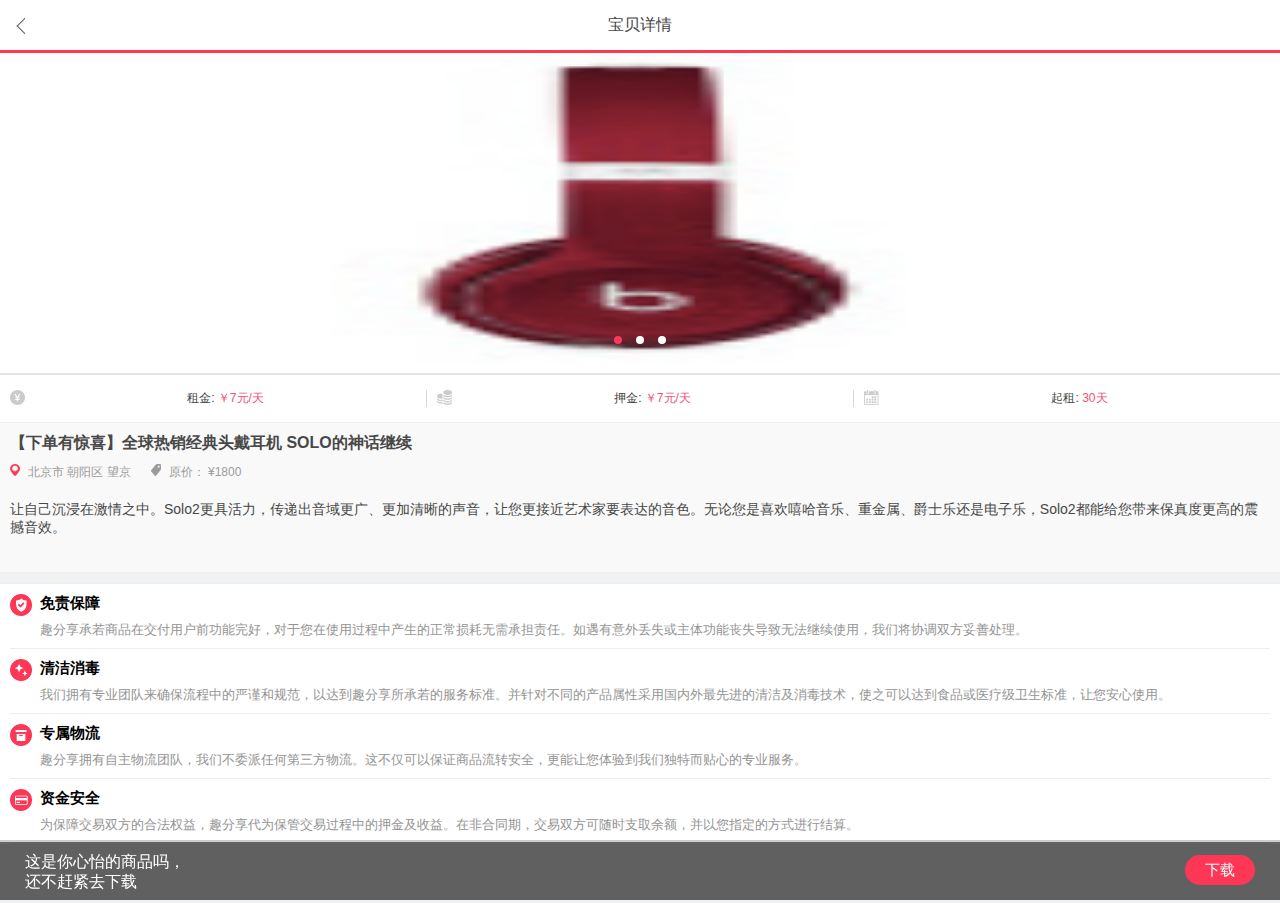
<file: index.html>
<!DOCTYPE html>
<html lang="en">
<head>
	<meta charset="UTF-8">
	<meta name="viewport" content="width=device-width, initial-scale=1.0, maximum-scale=1.0, user-scalable=0, minimal-ui">
	<title>详情</title>
	<link rel="stylesheet" href="css/base.css" />
	<link rel="stylesheet" href="css/beast.css" />
</head>
<body>
  <!-- 头部导航 开始 -->
  <header class="header">
    <a onclick="history.go(-1);" class="back-btn"></a>
    宝贝详情
  </header>
  <!-- 头部导航 结束 -->
  <!-- 顶部轮播 开始 -->
	<section class="swipe-wrapper">
		<div id="slider" class="swipe">
		  <div class="swipe-wrap header-swipe-wrapper">
		    <div><img src="img/temp1.jpg" alt=""></div>
		    <div><img src="img/temp2.jpg" alt=""></div>
        <div><img src="img/temp1.jpg" alt=""></div>
		  </div>
		</div>
		<nav>
		    <ul id="position">
		    </ul>
	  </nav>
	</section>
  <!-- 顶部轮播 结束 -->
  <div class="nav">
    <div><i class="zujin"></i>租金: <span>￥7元/天</span></div>
    <div><i class="yajin"></i>押金: <span>￥7元/天</span></div>
    <div><i class="qizu"></i>起租: <span>30天</span></div>
  </div>
  <div class="info">
    <p class="info-title">【下单有惊喜】全球热销经典头戴耳机 SOLO的神话继续</p>
    <div class="clearfix">
      <div class="position"><i></i>北京市  朝阳区 望京</div>
      <div class="price"><i></i>原价： ¥1800</div>
    </div>
    <p>让自己沉浸在激情之中。Solo2更具活力，传递出音域更广、更加清晰的声音，让您更接近艺术家要表达的音色。无论您是喜欢嘻哈音乐、重金属、爵士乐还是电子乐，Solo2都能给您带来保真度更高的震撼音效。</p>
  </div>
  <div class="intro">
    <ul>
      <li>
        <div class="list-left">
          <img src="img/icon_pdes_1.png" alt="">
        </div>
        <div class="list-right">
          <h3>免责保障</h3>
          <p>趣分享承若商品在交付用户前功能完好，对于您在使用过程中产生的正常损耗无需承担责任。如遇有意外丢失或主体功能丧失导致无法继续使用，我们将协调双方妥善处理。</p>
        </div>
      </li>
      <li>
        <div class="list-left">
          <img src="img/icon_pdes_2.png" alt="">
        </div>
        <div class="list-right">
          <h3>清洁消毒</h3>
          <p>我们拥有专业团队来确保流程中的严谨和规范，以达到趣分享所承若的服务标准。并针对不同的产品属性采用国内外最先进的清洁及消毒技术，使之可以达到食品或医疗级卫生标准，让您安心使用。</p>
        </div>
      </li>
      <li>
        <div class="list-left">
          <img src="img/icon_pdes_3.png" alt="">
        </div>
        <div class="list-right">
          <h3>专属物流</h3>
          <p>趣分享拥有自主物流团队，我们不委派任何第三方物流。这不仅可以保证商品流转安全，更能让您体验到我们独特而贴心的专业服务。</p>
        </div>
      </li>
      <li>
        <div class="list-left">
          <img src="img/icon_pdes_4.png" alt="">
        </div>
        <div class="list-right">
          <h3>资金安全</h3>
          <p>为保障交易双方的合法权益，趣分享代为保管交易过程中的押金及收益。在非合同期，交易双方可随时支取余额，并以您指定的方式进行结算。</p>
        </div>
      </li>
    </ul>
  </div>
  <!-- 底部fixed 开始 -->
  <div class="foot-fixed">
    <p>这是你心怡的商品吗，</p>
    <p>还不赶紧去下载</p>
    <a href="##" class="download-btn">下载</a>
  </div>
  <!-- 底部fixed 结束 -->
</body>
<script src="js/zepto.min.js"></script>
<script src="js/swipe.js"></script>
<script>
  $(function() {
  	var imgLength = $('.swipe-wrap').find('img').length;
  	for (var i = 0; i<imgLength;i++){
  		$('#position').append('<li></li>')
  	}
    //var navWidth = $('#position').css('width')
    $('#position').find('li').eq(0).addClass('on');
  	var slider =
  	  Swipe(document.getElementById('slider'), {
  	    auto: 3000,
  	    continuous: true,
  	    callback: function(pos) {
  	      var i = bullets.length;
  	      while (i--) {
  	        bullets[i].className = ' ';
  	      }
  	      bullets[pos].className = 'on';
  	    }
  	  });
  	var bullets = document.getElementById('position').getElementsByTagName('li');
  });
</script>
</html>
</file>
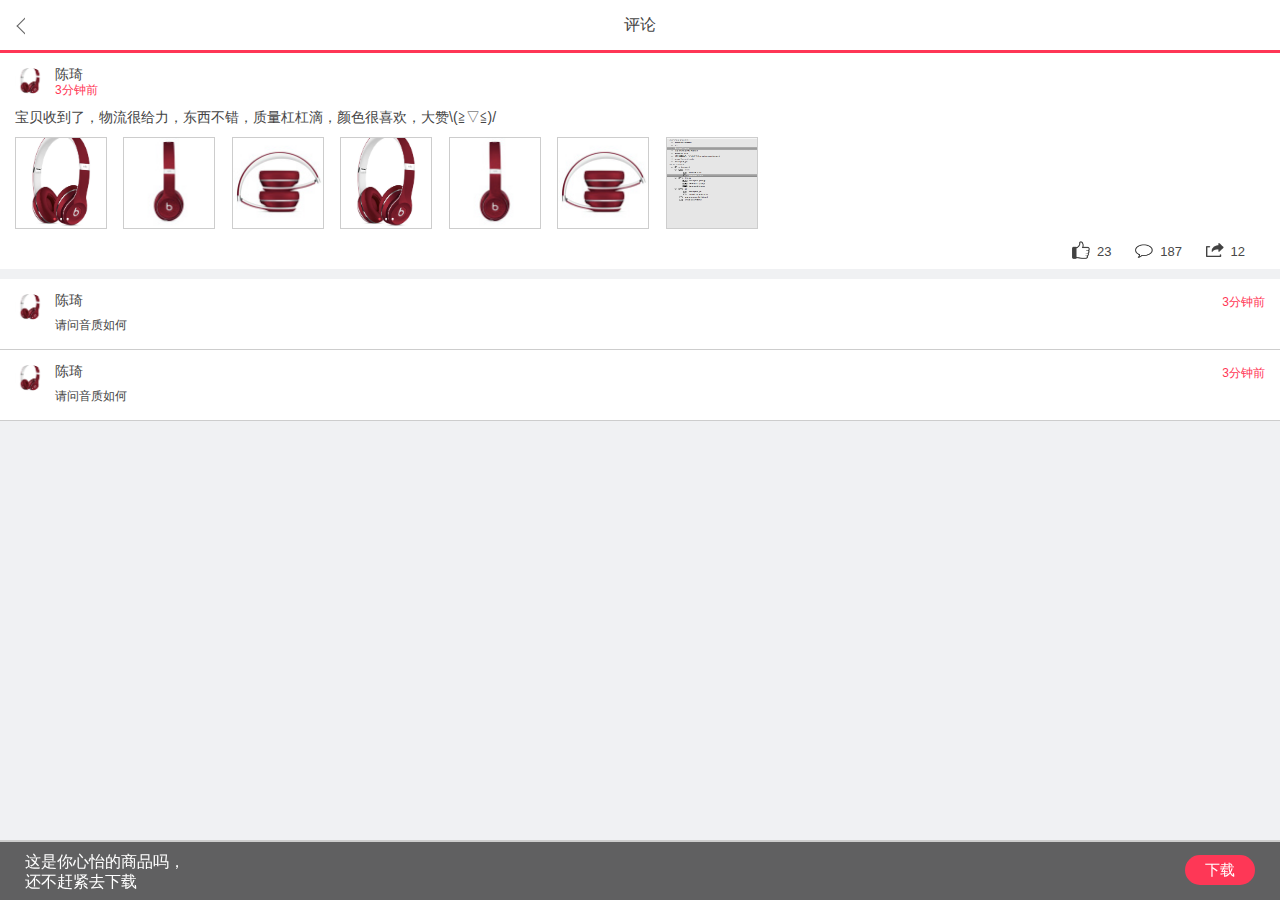
<file: comment - 副本.html>
<!DOCTYPE html>
<html lang="en">
<head>
  <meta charset="UTF-8">
  <meta name="viewport" content="width=device-width, initial-scale=1.0, maximum-scale=1.0, user-scalable=0, minimal-ui">
  <meta name = "format-detection" content = "telephone=no">
  <title>发现详情</title>
  <link rel="stylesheet" href="css/base.css" />
  <link rel="stylesheet" href="css/beast.css" />
  <link rel="stylesheet" href="css/test.css" />
  <link rel="stylesheet" href="css/swiper.min.css">
</head>
<body>
  <!-- 头部导航 开始 -->
  <header class="header">
    <a onclick="history.go(-1);" class="back-btn"></a>
    评论
  </header>
  <!-- 头部导航 结束 -->
  <!-- 评论列表 开始 -->
  <section class="comment-main">
    <ul class="comment-list">
      <!-- 带图评论 开始 -->
      <li class="comment-special-item">
        <div class="comment-summary-left">
          <img src="img/swipe.png" alt="">
        </div>
        <div class="comment-summary-info">
          <p>陈琦</p>
          <p class="comment-summary-time">3分钟前</p>
        </div>
        <div class="comment-summary-intro">宝贝收到了，物流很给力，东西不错，质量杠杠滴，颜色很喜欢，大赞\(≧▽≦)/</div>
        <ul class="comment-summary-imglist">
          <li><img src="img/swipe.png" alt=""></li>
          <li><img src="img/temp1.jpg" alt=""></li>
          <li><img src="img/temp2.jpg" alt=""></li>
          <li><img src="img/swipe.png" alt=""></li>
          <li><img src="img/temp1.jpg" alt=""></li>
          <li><img src="img/temp2.jpg" alt=""></li>
          <li><img src="img/test.png" alt=""></li>
        </ul>
        <div class="comment-summary-bottom">
          <span class="dianzan"><i></i>23</span>
          <span class="pinglun"><i></i>187</span>
          <span class="zhuanfa"><i></i>12</span>
        </div>
      </li>
      <!-- 带图评论 结束 -->
      <!-- 普通评论 开始 -->
      <li class="comment-normal-item">
        <div class="comment-summary-left">
          <img src="img/swipe.png" alt="">
        </div>
        <div class="comment-summary-info">
          <p>陈琦</p>
          <p>请问音质如何</p>
        </div>
        <div class="comment-summary-time">3分钟前</div>
      </li>
      <li class="comment-normal-item">
        <div class="comment-summary-left">
          <img src="img/swipe.png" alt="">
        </div>
        <div class="comment-summary-info">
          <p>陈琦</p>
          <p>请问音质如何</p>
        </div>
        <div class="comment-summary-time">3分钟前</div>
      </li>
      <!-- 普通评论 结束 -->
    </ul>
  </section>
  <!-- 评论列表 结束 -->
  <!-- 底部fixed 开始 -->
  <div class="foot-fixed">
    <p>这是你心怡的商品吗，</p>
    <p>还不赶紧去下载</p>
    <a href="##" class="download-btn">下载</a>
  </div>
  <!-- 底部fixed 结束 -->
  <!-- 弹层 -->
    <div class="coverWrapper">
      <div id="slider" class="swiper-container">
        <div class="swiper-wrapper">
          <div class="swiper-slide"><img src="img/swipe.png" alt=""></div>
          <div class="swiper-slide"><img src="img/temp1.jpg" alt=""></div>
          <div class="swiper-slide"><img src="img/temp2.jpg" alt=""></div>
          <div class="swiper-slide"><img src="img/swipe.png" alt=""></div>
          <div class="swiper-slide"><img src="img/temp1.jpg" alt=""></div>
          <div class="swiper-slide"><img src="img/temp2.jpg" alt=""></div>
          <div class="swiper-slide"><img src="img/test.png" alt=""></div>
        </div>
        <div class="swiper-pagination"></div>
      </div>
    </div>
</body>
<script src="js/zepto.min.js"></script>
<script src="js/swiper.min.js"></script>
<script>
  $(function() {
    var swiper = null;
    var Index = 0
    $('ul.comment-summary-imglist li').find('img').on('click', function(){
      $('.coverWrapper').addClass('show');
      Index = $(this).parent('li').index();
      var swiper = new Swiper('.swiper-container', {
        initialSlide: Index,
        pagination: '.swiper-pagination',
        paginationClickable: true
      });
    })

    var ScreenHeight = $(window).height()

    $('.swipe, .swipe-wrap').css('height', ScreenHeight/1.5+'px')

    $('.coverWrapper').on('click', function(){
      $(this).removeClass('show');
      $('#position').find('li').removeClass('on');
      swiper = null;
    })
  });
</script>
</html>
</file>
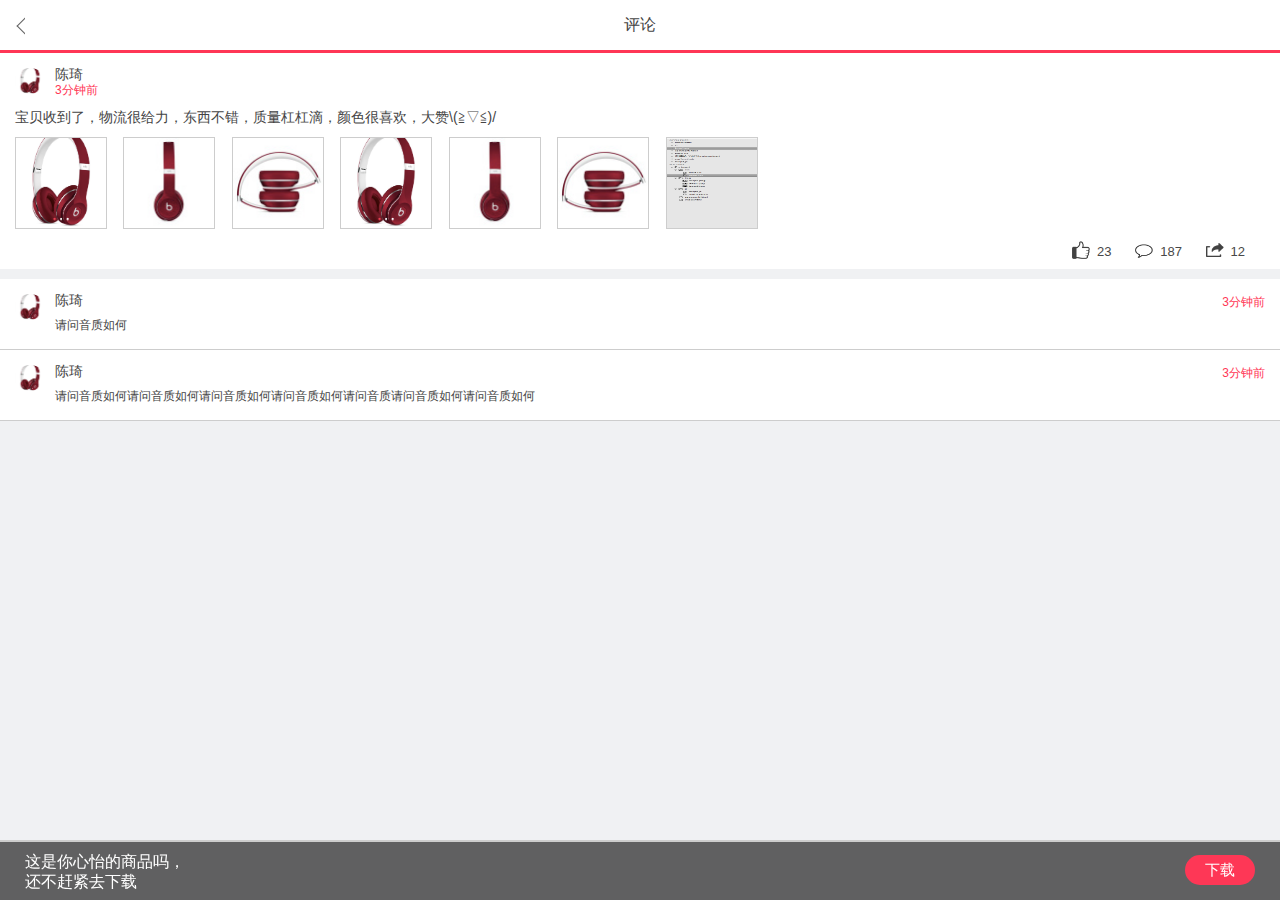
<file: comment.html>
<!DOCTYPE html>
<html lang="en">
<head>
  <meta charset="UTF-8">
  <meta name="viewport" content="width=device-width, initial-scale=1.0, maximum-scale=1.0, user-scalable=0, minimal-ui">
  <meta name = "format-detection" content = "telephone=no">
  <title>发现详情</title>
  <link rel="stylesheet" href="css/base.css" />
  <link rel="stylesheet" href="css/beast.css" />
</head>
<body>
  <!-- 头部导航 开始 -->
  <header class="header">
    <a onclick="history.go(-1);" class="back-btn"></a>
    评论
  </header>
  <!-- 头部导航 结束 -->
  <!-- 评论列表 开始 -->
  <section class="comment-main">
    <ul class="comment-list">
      <!-- 带图评论 开始 -->
      <li class="comment-special-item">
        <div class="comment-summary-left">
          <img src="img/swipe.png" alt="">
        </div>
        <div class="comment-summary-info">
          <p>陈琦</p>
          <p class="comment-summary-time">3分钟前</p>
        </div>
        <div class="comment-summary-intro">宝贝收到了，物流很给力，东西不错，质量杠杠滴，颜色很喜欢，大赞\(≧▽≦)/</div>
        <ul class="comment-summary-imglist">
          <li><img src="img/swipe.png" alt=""></li>
          <li><img src="img/temp1.jpg" alt=""></li>
          <li><img src="img/temp2.jpg" alt=""></li>
          <li><img src="img/swipe.png" alt=""></li>
          <li><img src="img/temp1.jpg" alt=""></li>
          <li><img src="img/temp2.jpg" alt=""></li>
          <li><img src="img/test.png" alt=""></li>
        </ul>
        <div class="comment-summary-bottom">
          <span class="dianzan"><i></i>23</span>
          <span class="pinglun"><i></i>187</span>
          <span class="zhuanfa"><i></i>12</span>
        </div>
      </li>
      <!-- 带图评论 结束 -->
      <!-- 普通评论 开始 -->
      <li class="comment-normal-item">
        <div class="comment-summary-left">
          <img src="img/swipe.png" alt="">
        </div>
        <div class="comment-summary-info">
          <p>陈琦</p>
          <p>请问音质如何</p>
        </div>
        <div class="comment-summary-time">3分钟前</div>
      </li>
      <li class="comment-normal-item">
        <div class="comment-summary-left">
          <img src="img/swipe.png" alt="">
        </div>
        <div class="comment-summary-info">
          <p>陈琦</p>
          <p>请问音质如何请问音质如何请问音质如何请问音质如何请问音质请问音质如何请问音质如何</p>
        </div>
        <div class="comment-summary-time">3分钟前</div>
      </li>
      <!-- 普通评论 结束 -->
    </ul>
  </section>
  <!-- 评论列表 结束 -->
  <!-- 底部fixed 开始 -->
  <div class="foot-fixed">
    <p>这是你心怡的商品吗，</p>
    <p>还不赶紧去下载</p>
    <a href="##" class="download-btn">下载</a>
  </div>
  <!-- 底部fixed 结束 -->
  <!-- 弹层 -->
  <section class="swipe-wrapper swipe-img-detail">
    <div class="coverWrapper">
      <div id="slider" class="swipe">
        <div class="swipe-wrap">
          <div><img src="img/swipe.png" alt=""></div>
          <div><img src="img/temp1.jpg" alt=""></div>
          <div><img src="img/temp2.jpg" alt=""></div>
          <div><img src="img/swipe.png" alt=""></div>
          <div><img src="img/temp1.jpg" alt=""></div>
          <div><img src="img/temp2.jpg" alt=""></div>
          <div><img src="img/test.png" alt=""></div>
        </div>
        <nav>
            <ul id="position">
            </ul>
        </nav>
      </div>
    </div>
  </section>
</body>
<script src="js/zepto.min.js"></script>
<script src="js/swipe.js"></script>
<script>
  $(function() {
    var imgLength = $('ul.comment-summary-imglist li').length;
    for (var i = 0; i<imgLength;i++){
      $('#position').append('<li></li>')
    }
    var slider = null;
    var Index = 0
    $('ul.comment-summary-imglist li').find('img').on('click', function(){
      $('.coverWrapper').addClass('show');
      Index = $(this).parent('li').index();
      $('#position').find('li').eq(Index).addClass('on');
      slider =
      Swipe(document.getElementById('slider'), {
        startSlide: Index,
        auto: false,
        continuous: true,
        callback: function(pos) {
          var i = bullets.length;
          while (i--) {
            bullets[i].className = ' ';
          }
          bullets[pos].className = 'on';
        }
      });
    var bullets = document.getElementById('position').getElementsByTagName('li');
    })

    var ScreenHeight = $(window).height()

    $('.swipe, .swipe-wrap').css('height', ScreenHeight/1.5+'px')

    $('.coverWrapper').on('click', function(){
      $(this).removeClass('show');
      $('#position').find('li').removeClass('on');
      slider.kill();
    })
  });
</script>
</html>
</file>
<file: css/base.css>
article,aside,details,figcaption,figure,footer,header,menu,hgroup,nav,section,a{display:block}
html,body,div,dl,dt,dd,ul,ol,li,h1,h2,h3,h4,h5,h6,pre,code,form,fieldset,legend,input,label,textarea,p,blockquote,th,td,hr,button,article,aside,details,figcaption,figure,footer,header,hgroup,menu,nav,section,span{margin:0;padding:0}
html{font-size:100%;overflow-y:scroll;-webkit-text-size-adjust:100%;-ms-text-size-adjust:100%}
a,img,button,input,textarea{-webkit-tap-highlight-color:rgba(255,255,255,0);}
fieldset,img{border:0}
table{border-collapse:collapse;border-spacing:0}
h1,h2,h3,h4,h5,h6,p,input,button,select{font-weight:normal}
address,caption,cite,code,dfn,em,th,var{font-style:normal;font-weight:normal}
body{color:#444;font:1em/1.3 Arial "微软雅黑";background-color:#fff}
ol,ul{list-style:none;}
a{text-decoration:none;color:#004b91}
input:focus{border:0;outline:medium}
.clearfix:after {clear:both;font-size:0;height:0;display:block;visibility:hidden;content:'';line-height:0}
.hide{display:none}
.op-lt{float:left}
.op-rt{float:right}
.op-hide{display:none}
.fl{float: left;}
.fr{float: right;}
.pr{position: relative;}
.f10{font-size: 0.625rem}
.f11{font-size: 0.6875rem}
.f12{font-size: 0.75rem}
.f14{font-size: 0.875rem}
.f16{font-size: 1rem}
.c_999{color: #999}
.c_444{color: #444}
.mt10{margin-top: 0.625rem}
.mt110{margin-top: 6.875rem}
.mt64{margin-top: 4rem}
.mr10{margin-right: 0.625rem}
.mt32{margin-top: 2rem;}
.m10{margin: 0.625rem;}
.p15{padding: 0.9375rem}
.tc{text-align: center;}
</file>
<file: css/beast.css>
body {
  background-color: #f0f1f3;
  font-family: "Helvetica Neue", Helvetica, STHeiTi, sans-serif;
  margin-bottom: 58px;
}
.header{
	font-size: 16px;
	height: 50px;
	line-height: 50px;
  display: flex;
	display: -webkit-flex;
	-webkit-flex-direction:row;
	flex-direction:row;
	-webkit-justify-content:center;
	justify-content:center;
  position: relative;
  border-bottom: 3px solid #ff3656;
  background-color: #fff;
}

/*swipe*/
.swipe {
  overflow: hidden;
  visibility: hidden;
  position: relative;
}
.swipe-wrap {
  overflow-y: scroll;
  overflow-x: hidden;
  position: relative;
}
.header-swipe-wrapper {
  height: 320px;
}
.swipe-wrap > div {
  float:left;
  width:100%;
  position: relative;
}
.swipe-wrap img{
	width: 100%;
  height: 320px;
}
.swipe-wrapper{
  position: relative;
}
.swipe-wrapper nav {
  position: absolute;
  width: 100%;
  left: 0;
  bottom: 25px;
}
.swipe-wrapper nav #position {
  text-align: center;
  list-style: none;
  margin: 0;
  padding: 0;
}
.swipe-wrapper nav #position li {
  display: inline-block;
  width: 8px;
  height: 8px;
  border-radius: 50%;
  -webkit-border-radius: 50%;
  background: #fff;
  /*box-shadow: inset 0 1px 3px black,0 0 1px 1px #202020;*/
  margin: 0 7px;
  cursor: pointer;
}
.swipe-wrapper nav #position li.on {
  background: #ff3758;
}

/*nav*/
.nav{
  display: flex;
  display: -webkit-flex;
  -webkit-flex-direction:row;
  flex-direction:row;
  border-top: 2px solid #e4e4e4;
  padding: 15px 0;
  background-color: #fff;
}
.nav div{
  flex: 1;
  -webkit-flex: 1;
  font-size: 12px;
  text-align: center;
  border-right: 1px solid #d9d9d9;
  position: relative;
  text-indent: 25px;
}
.nav div:last-child{
  border-right: 0px;
}
.nav div span{
  color: #ee527b;
}
.nav div i{
  position: absolute;
  left: 10px;
  display: block;
  width: 16px;
  height: 16px;
  background: #000;
}
.nav div i.zujin {
  background: url(../img/dollar.png) no-repeat;
  background-size: 15px 15px;
  -webkit-background-size: 15px 15px;
}
.nav div i.yajin {
  background: url(../img/coin.png) no-repeat;
  background-size: 15px 15px;
  -webkit-background-size: 15px 15px;
}
.nav div i.qizu {
  background: url(../img/calendar.png) no-repeat;
  background-size: 15px 15px;
  -webkit-background-size: 15px 15px;
}
.info{
  padding: 10px;
  background-color: #f9f9f9;
  padding-bottom: 35px;
  font-size: 14px;
  border-top: 1px solid #eee;
  border-bottom: 1px solid #eee;
  color: #484848;
  margin-bottom: 10px;
}
.info .info-title {
  font-size: 16px;
  font-weight: 600;
}
.info .position,
.info .price {
  float: left;
  color: #9c9c9c;
  position: relative;
  text-indent: 18px;
  margin-top: 10px;
  font-size: 12px;
  margin-bottom: 20px;
}
.info .price {
  margin-left: 20px;
}
.info .position i,
.info .price i{
  position: absolute;
  display: block;
  width: 13px;
  height: 13px;
  background: url(../img/map.png) no-repeat;
  background-size: 10px 12px;
  -webkit-background-size: 10px 12px;
}
.info .price i{
  background: url(../img/label.png) no-repeat;
  background-size: 10px 12px;
  -webkit-background-size: 10px 12px;
}
.info .price {
  float: left;
}
.intro {
  background-color: #fff;
  border-top: 1px solid #eee;
  border-bottom: 1px solid #eee;
}
.intro ul {
  padding: 0 10px;
}
.intro ul li{
  padding: 10px 0;
  font-size: 12px;
  color: #666;
  border-bottom: 1px solid #eee;
  position: relative;
}
.intro ul li .list-left {
  position: absolute;
  width: 22px;
}
.intro ul li .list-left img {
  width: 22px;
  height: 22px;
}
.intro ul li .list-right {
  margin-left: 30px;
}
.intro ul li h3{
  font-size: 15px;
  font-weight: 700;
  color: #000;
  margin-bottom: 8px;
}

.intro ul li div p{
  font-size: 13px;
  color: #949494;
  line-height: 17px;
}

.back-btn {
  position: absolute;
  width: 25px;
  height: 25px;
  display: block;
  left: 10px;
  top: 13px;
}
.back-btn:before {
  content: '';
  position: absolute;
  width: 10px;
  height: 10px;
  border-width: 1px;
  border-style: solid;
  border-color: transparent #636363 #636363 transparent;
  left: 50%;
  margin-left: -4px;
  top: 50%;
  margin-top: -6px;
  -webkit-transform: rotate(-225deg);
  transform: rotate(-225deg);
}
.foot-fixed {
  width: 100%;
  height: 60px;
  padding: 10px 25px;
  box-sizing: border-box;
  -webkit-box-sizing: border-box;
  border-top: 2px solid #cdcdcd;
  position: fixed;
  background: rgba(0, 0, 0, .6);
  color: #fff;
  bottom: 0;
  left: 0;
  z-index: 99;
}
.foot-fixed .download-btn {
  position: absolute;
  background-color: #fe3756;
  width: 70px;
  height: 30px;
  font-size: 15px;
  color: #fff;
  line-height: 30px;
  text-align: center;
  border-radius: 15px;
  right: 25px;
  top: 13px;
}
.foot-fixed p {
  line-height: 20px;
}

/** comment **/
.comment-list li {
  border-bottom: 1px solid #cdcdcd;
  padding: 15px;
  position: relative;
  background-color: #fff;
}
.comment-list li.comment-special-item {
  min-height: 50px;
  margin-bottom: 10px;
  border-bottom: none;
}
.comment-normal-item .comment-summary-left,
.comment-special-item .comment-summary-left {
  width: 40px;
  position: absolute;
  left: 15px;
  top: 15px;
}
.comment-summary-left img {
  display: block;
  width: 30px;
  background-color: #d8d8d8;
  border-radius: 50%;
  -webkit-border-radius: 50%;
}
.comment-normal-item .comment-summary-info {
  margin-left: 40px;
  margin-right: 70px;
}
.comment-special-item .comment-summary-info {
  margin-left: 40px;
}
.comment-summary-info p:first-child {
  font-size: 14px;
  line-height: 13px;
}
.comment-summary-info p:last-child {
  font-size: 12px;
  margin-top: 1px;
}
.comment-normal-item .comment-summary-info p:last-child {
  margin-top: 10px
}
.comment-summary-time {
  font-size: 12px;
  color: #ff3656;
}
.comment-normal-item .comment-summary-time {
  position: absolute;
  right: 15px;
  top: 15px;
  width: 70px;
  text-align: right;
}
.comment-special-item .comment-summary-intro {
  font-size: 14px;
  margin-top: 10px;
}
.comment-special-item .comment-summary-imglist {
  width: auto;
  margin-top: 10px;
  height: 92px;
  word-break: keep-all;
  white-space: nowrap;
  overflow: hidden;
  overflow-x: auto;
}
.comment-special-item .comment-summary-imglist li{
  display: inline-block;
  width: 90px;
  height: 90px;
  border: 1px solid #cdcdcd;
  margin-right: 12px;
  padding: 0;
}
.comment-special-item .comment-summary-imglist li:last-child{
  margin-right: 0;
}
.comment-summary-imglist li img {
  display: block;
  width: 90px;
  height: 90px;
}
.comment-summary-bottom {
  width: 100%;
  height: 25px;
  line-height: 25px;
  padding: 10px 20px 0;
  text-align: right;
  color: #484848;
  font-size: 13px;
  box-sizing: border-box;
  -webkit-box-sizing: border-box;
}
.comment-summary-bottom span {
  margin-left: 20px;
  padding-left: 25px;
  position: relative;
}
.comment-summary-bottom span i {
  position: absolute;
  left: 0;
  top: -3px;
  display: block;
  width: 20px;
  height: 20px;
}
.comment-summary-bottom .dianzan i {
  background: url(../img/unlike.png) no-repeat;
  background-size: 18px 18px;
  -webkit-background-size: 18px 18px;
}
.comment-summary-bottom .pinglun i {
  top: 0px;
  background: url(../img/comment.png) no-repeat;
  background-size: 18px 14px;
  -webkit-background-size: 18px 14px;
}
.comment-summary-bottom .zhuanfa i {
  top: -1px;
  background: url(../img/share.png) no-repeat;
  background-size: 18px 14px;
  -webkit-background-size: 18px 14px;
}
.coverWrapper{
  width: 100%;
  height: 100%;
  background: rgba(0,0,0, 0.9);
  position: fixed;
  z-index: 100;
  top: 0;
  left: 0;
  display: none;
}

.coverWrapper.show{
  display: flex;
  display: -webkit-flex;
  align-items: center;
  -webkit-align-items:center;
}
.swipe-img-detail.swipe-wrapper nav {
  /*display: none;*/
}
.swipe-img-detail.swipe-wrapper img {
  height: auto;
}
</file>
<file: css/test.css>
.swiper-container {
        width: 100%;
        height: 100%;
    }
    .swiper-slide {
        text-align: center;
        font-size: 18px;
        background: #fff;
        /* Center slide text vertically */
        display: -webkit-box;
        display: -ms-flexbox;
        display: -webkit-flex;
        display: flex;
        -webkit-box-pack: center;
        -ms-flex-pack: center;
        -webkit-justify-content: center;
        justify-content: center;
        -webkit-box-align: center;
        -ms-flex-align: center;
        -webkit-align-items: center;
        align-items: center;
    }
</file>
